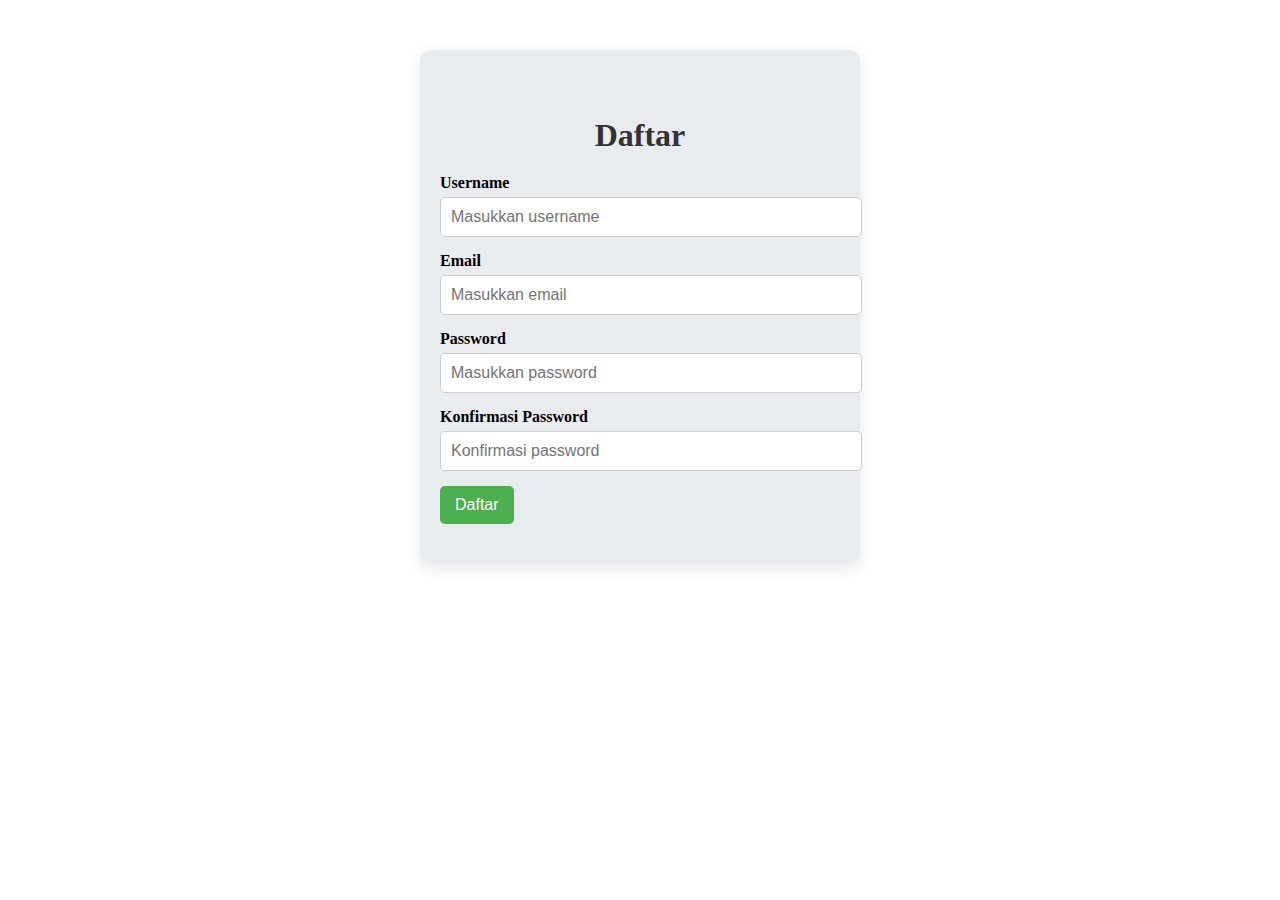
<file: daftar.html>
<!DOCTYPE html>
<html lang="en">
<head>
    <title>Registration</title>
    <link rel="stylesheet" href="styledf.css">
</head>
<body>
    <!-- Registration Section -->
<section id="registration" class="registration-section">
    <div class="container">
        <form class="registration-form">
            <h2>Daftar</h2>
            <div class="form-group">
                <label for="username">Username</label>
                <input type="text" id="username" name="username" placeholder="Masukkan username" required>
            </div>
            <div class="form-group">
                <label for="email">Email</label>
                <input type="email" id="email" name="email" placeholder="Masukkan email" required>
            </div>
            <div class="form-group">
                <label for="password">Password</label>
                <input type="password" id="password" name="password" placeholder="Masukkan password" required>
            </div>
            <div class="form-group">
                <label for="confirm-password">Konfirmasi Password</label>
                <input type="password" id="confirm-password" name="confirm-password" placeholder="Konfirmasi password" required>
            </div>
            <button type="submit" class="btn">Daftar</button>
        </form>
    </div>
</section>
</body>
</html>
</file>
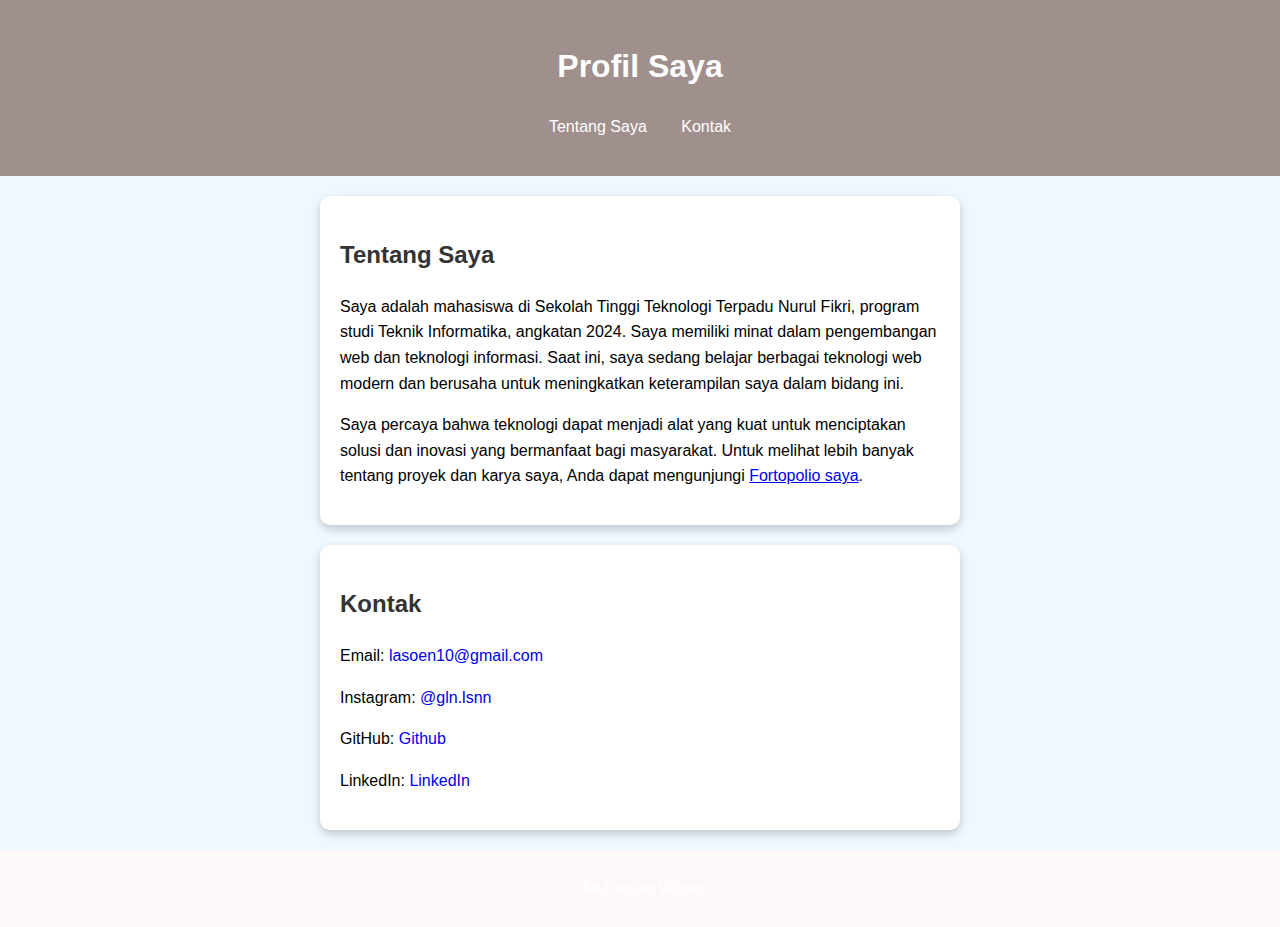
<file: fortopolio.html>
<!DOCTYPE html>
<html lang="en">
<head>
    <meta charset="UTF-8">
    <meta name="viewport" content="width=device-width, initial-scale=1.0">
    <title>Fortopolio - Identitas Saya</title>
    <link rel="stylesheet" href="fp.css">
</head>
<body>
    <header class="header">
        <div class="container">
            <h1>Profil Saya</h1>
            <nav>
                <ul class="nav-links">
                    <li><a href="#about">Tentang Saya</a></li>
                    <li><a href="#contact">Kontak</a></li>
                </ul>
            </nav>
        </div>
    </header>

    <section id="about" class="about">
        <div class="container">
            <h2>Tentang Saya</h2>
            <p>
                Saya adalah mahasiswa di Sekolah Tinggi Teknologi Terpadu Nurul Fikri, program studi Teknik Informatika, angkatan 2024. 
                Saya memiliki minat dalam pengembangan web dan teknologi informasi. 
                Saat ini, saya sedang belajar berbagai teknologi web modern dan berusaha untuk meningkatkan keterampilan saya dalam bidang ini.
            </p>
            <p>
                Saya percaya bahwa teknologi dapat menjadi alat yang kuat untuk menciptakan solusi dan inovasi yang bermanfaat bagi masyarakat. 
                Untuk melihat lebih banyak tentang proyek dan karya saya, Anda dapat mengunjungi <a href="fortopolio.html">Fortopolio saya</a>.
            </p>
        </div>
    </section>

    <section id="contact" class="contact">
        <div class="container">
            <h2>Kontak</h2>
            <p>Email: <a href="mailto:lasoen10@gmail.com">lasoen10@gmail.com</a></p>
            <p>Instagram: <a href="https://www.instagram.com/gln.lsunn" target="_blank">@gln.lsnn</a></p>
            <p>GitHub: <a href="https://github.com/Glennn10" target="_blank">Github</a></p>
            <p>LinkedIn: <a href="https://www.linkedin.com/in/muhamad-wildan-5a4162331/" target="_blank">LinkedIn</a></p>
        </div>
    </section>

    <footer class="footer">
        <div class="container">
            <p>© Muhamad Wildan.</p>
        </div>
    </footer>
</body>
</html>
</file>
<file: styledf.css>
.registration-section {
    background-color: #e9ecef;
    padding: 40px 20px; 
    border-radius: 10px;
    box-shadow: 0 4px 15px rgba(0, 0, 0, 0.1);
    max-width: 400px; 
    margin: 50px auto;
}

.registration-section h2 {
    font-size: 2em; 
    margin-bottom: 20px; 
    text-align: center;
    color: #333; 
}

.form-group {
    margin-bottom: 15px;
}

.form-group label {
    display: block; 
    margin-bottom: 5px; 
    font-weight: bold; 
}

.form-group input {
    width: 100%; 
    padding: 10px; 
    border: 1px solid #ccc; 
    border-radius: 5px;
    font-size: 1em; 
    transition: border-color 0.3s;
}

.form-group input:focus {
    border-color: #4CAF50;
    outline: none;
}

.btn {
    background-color: #4CAF50; 
    color: white; 
    padding: 10px 15px; 
    border: none;
    border-radius: 5px; 
    font-size: 1em; 
    cursor: pointer; 
    transition: background-color 0.3s;
}

.btn:hover {
    background-color: #45a049; 
}

.toggle-link {
    text-align: center;
    margin-top: 15px;
}

.toggle-link a {
    color: #4CAF50; 
    text-decoration: none;
}

.toggle-link a:hover {
    text-decoration: underline;
}
</file>
<file: fp.css>
body {
    font-family: Arial, sans-serif; /* Font yang bersih dan sederhana */
    line-height: 1.6; /* Jarak antar baris */
    margin: 0; /* Menghilangkan margin default */
    padding: 0; /* Menghilangkan padding default */
    background-color: #f0f8ff; /* Warna latar belakang cerah */
}

/* Styling untuk header */
.header {
    background:  #9f8f8d; /* Warna latar belakang cerah untuk header */
    color: white; /* Warna teks header */
    padding: 20px 0; /* Ruang di dalam header */
    text-align: center; /* Rata tengah untuk teks */
}

/* Styling untuk navigasi */
.nav-links {
    list-style: none; /* Menghilangkan bullet list */
    padding: 0; /* Menghilangkan padding */
}

.nav-links li {
    display: inline; /* Menampilkan item navigasi secara horizontal */
    margin: 0 15px; /* Jarak antar item navigasi */
}

.nav-links a {
    color: white; /* Warna tautan */
    text-decoration: none; /* Menghilangkan garis bawah */
}

/* Styling untuk bagian tentang */
.about, .contact {
    background: white; /* Latar belakang putih untuk bagian konten */
    margin: 20px auto; /* Margin atas dan bawah */
    padding: 20px; /* Ruang di dalam bagian */
    border-radius: 10px; /* Sudut membulat */
    max-width: 600px; /* Lebar maksimum */
    box-shadow: 0 4px 10px rgba(0, 0, 0, 0.2); /* Bayangan halus */
}

/* Styling untuk gambar profil */
.profile-image {
    width: 100%; /* Lebar gambar mengikuti lebar konten */
    max-width: 200px; /* Lebar maksimum gambar */
    border-radius: 50%; /* Membuat gambar menjadi bulat */
    display: block; /* Menampilkan gambar sebagai blok */
    margin: 20px auto; /* Margin atas dan bawah */
}

/* Styling untuk judul di bagian */
h2 {
    color: #333; /* Warna teks judul */
}

/* Styling untuk tautan di bagian kontak */
.contact a {
    color: (0, 56%, 98%); /* Warna untuk tautan */
    text-decoration: none; /* Menghilangkan garis bawah */
}

.contact a:hover {
    text-decoration: underline; /* Garis bawah saat hover */
}

/* Styling untuk footer */
.footer {
    text-align: center; /* Rata tengah untuk teks footer */
    padding: 10px 0; /* Ruang di dalam footer */
    background: hsl(0, 56%, 98%); /* Warna latar belakang footer */
    color: white; /* Warna teks footer */
}
</file>
